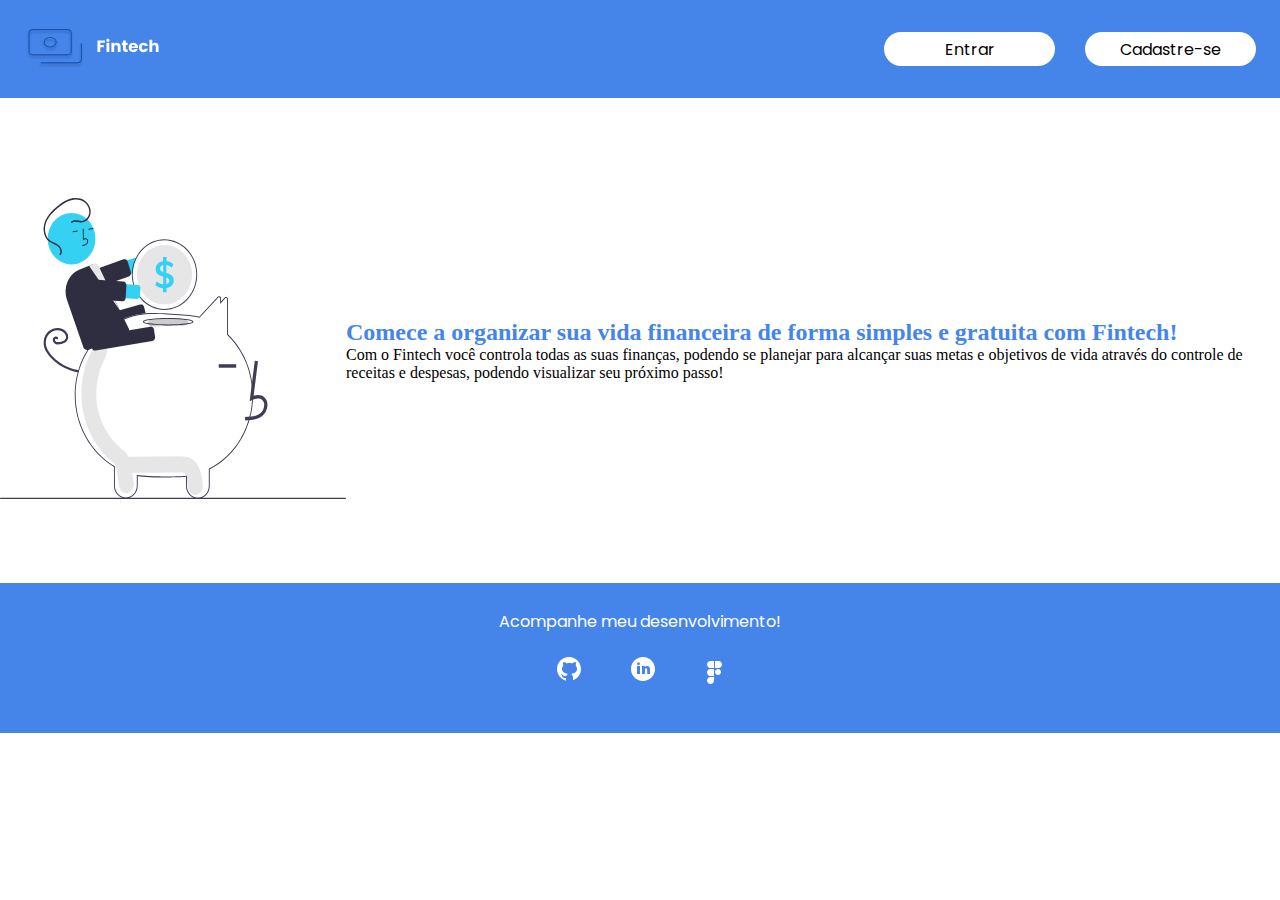
<file: index.html>
<!DOCTYPE html>
<html lang="pt-BR">

<head>
  <meta charset="UTF-8">
  <meta http-equiv="X-UA-Compatible" content="IE=edge">
  <meta name="viewport" content="width=device-width, initial-scale=1.0">
  <link rel="stylesheet" href="/style.css">
  <title>Fintech</title>
  <link href="https://cdn.jsdelivr.net/npm/bootstrap@5.2.0-beta1/dist/css/bootstrap.min.css" rel="stylesheet" integrity="sha384-0evHe/X+R7YkIZDRvuzKMRqM+OrBnVFBL6DOitfPri4tjfHxaWutUpFmBp4vmVor" crossorigin="anonymous">

</head>

<body>
  <header>
    <img src="/assets/logodesktop.svg" alt="logo">
    <div class="menu-links">
      <a class="button-entrar" href="/login.html">Entrar</a>
      <a href="#">Cadastre-se</a>
    </div>
  </header>
  <main>
    <div class="container">
      <div class="row">
        <div class="col">
          <img src="/assets/porquinha.svg" alt="porquinho">
        </div>
        <div class="col">
          <h2>Comece a organizar sua vida financeira de forma simples e gratuita com Fintech!</h2>
          <p>Com o Fintech você controla todas as suas finanças, podendo se planejar para alcançar suas metas e objetivos de vida através do controle de receitas e despesas, podendo visualizar seu próximo passo! </p>
        </div>
      </div>
  </main>
  <footer>
    <p>Acompanhe meu desenvolvimento!</p>
    <div class="icons">
      <img src="/assets/github.svg" alt="">
      <img src="/assets/linkedin.svg" alt="">
      <img src="/assets/figma svg.svg" alt="">
    </div>
  </footer>




  <script src="https://cdn.jsdelivr.net/npm/bootstrap@5.2.0-beta1/dist/js/bootstrap.bundle.min.js" integrity="sha384-pprn3073KE6tl6bjs2QrFaJGz5/SUsLqktiwsUTF55Jfv3qYSDhgCecCxMW52nD2" crossorigin="anonymous"></script>

</body>

</html>
</file>
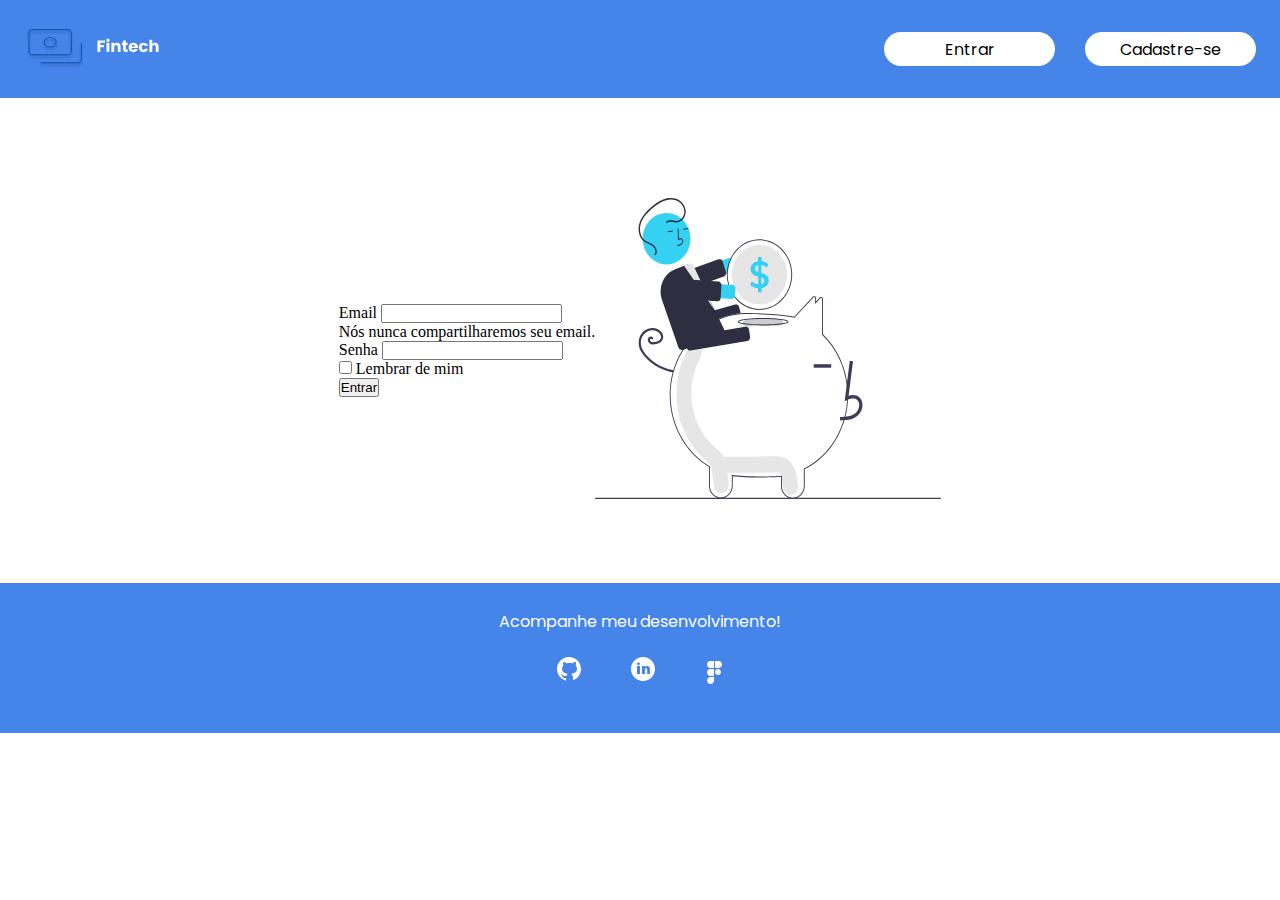
<file: login.html>
<!DOCTYPE html>
<html lang="pt-BR">

<head>
  <meta charset="UTF-8">
  <meta http-equiv="X-UA-Compatible" content="IE=edge">
  <meta name="viewport" content="width=device-width, initial-scale=1.0">
  <link rel="stylesheet" href="/style.css">
  <title>Fintech</title>
  <link href="https://cdn.jsdelivr.net/npm/bootstrap@5.2.0-beta1/dist/css/bootstrap.min.css" rel="stylesheet" integrity="sha384-0evHe/X+R7YkIZDRvuzKMRqM+OrBnVFBL6DOitfPri4tjfHxaWutUpFmBp4vmVor" crossorigin="anonymous">

</head>

<body>
  <header>
    <img src="/assets/logodesktop.svg" alt="logo">
    <div class="menu-links">
      <a class="button-entrar" href="#">Entrar</a>
      <a href="#">Cadastre-se</a>
    </div>
  </header>
  <main>
    <div class="container">
      <div class="row">
        <div class="col">
          <form>
            <div class="mb-3">
              <label for="exampleInputEmail1" class="form-label">Email</label>
              <input type="email" class="form-control" id="exampleInputEmail1" aria-describedby="emailHelp">
              <div id="emailHelp" class="form-text">Nós nunca compartilharemos seu email.</div>
            </div>
            <div class="mb-3">
              <label for="exampleInputPassword1" class="form-label">Senha</label>
              <input type="password" class="form-control" id="exampleInputPassword1">
            </div>
            <div class="mb-3 form-check">
              <input type="checkbox" class="form-check-input" id="exampleCheck1">
              <label class="form-check-label" for="exampleCheck1">Lembrar de mim</label>
            </div>
            <button type="submit" class="btn btn-primary">Entrar</button>
          </form>
        </div>
        <div class="col">
          <img src="/assets/porquinha.svg" alt="porquinho">

        </div>
      </div>
  </main>
  <footer>
    <p>Acompanhe meu desenvolvimento!</p>
    <div class="icons">
      <img src="/assets/github.svg" alt="">
      <img src="/assets/linkedin.svg" alt="">
      <img src="/assets/figma svg.svg" alt="">
    </div>
  </footer>




  <script src="https://cdn.jsdelivr.net/npm/bootstrap@5.2.0-beta1/dist/js/bootstrap.bundle.min.js" integrity="sha384-pprn3073KE6tl6bjs2QrFaJGz5/SUsLqktiwsUTF55Jfv3qYSDhgCecCxMW52nD2" crossorigin="anonymous"></script>

</body>

</html>
</file>
<file: style.css>
@import url("https://fonts.googleapis.com/css2?family=Poppins:wght@100;200;300;400;500;600;700;800;900&family=Roboto:wght@100;300;400;500;700;900&display=swap");

* {
  margin: 0;
  padding: 0;
  box-sizing: border-box;
  text-decoration: none;
}

body {
  height: 100%;
  width: 100%;
}

header {
  background-color: #4585ea;
  display: flex;
  flex-direction: row;
  align-items: center;
  justify-content: space-between;
  padding: 24px;
}

a {
  display: flex;
  font-family: "Poppins", sans-serif;
  text-decoration: none !important;
  color: black !important;
  width: 171px;
  height: 34px;
  background-color: white !important;
  text-align: center;
  justify-content: center;
  align-items: center;
  border-radius: 25px;
}

h2 {
  color: #4585ea !important;
}

.row {
  display: flex;
  justify-content: center;
  align-content: center;
  align-items: center;
  margin-top: 100px !important;
  height: 100%;
  width: 100%;
}

.menu-links {
  display: flex;
  flex-direction: row;
  gap: 30px;
}

footer {
  display: flex;
  justify-content: center;
  align-items: center;
  flex-direction: column;
  height: 150px;
  background-color: #4585ea;
  margin-top: 80px;
}

footer p {
  color: #fff;
  font-family: "Poppins", sans-serif;
}

footer img {
  padding: 20px;
}
</file>
